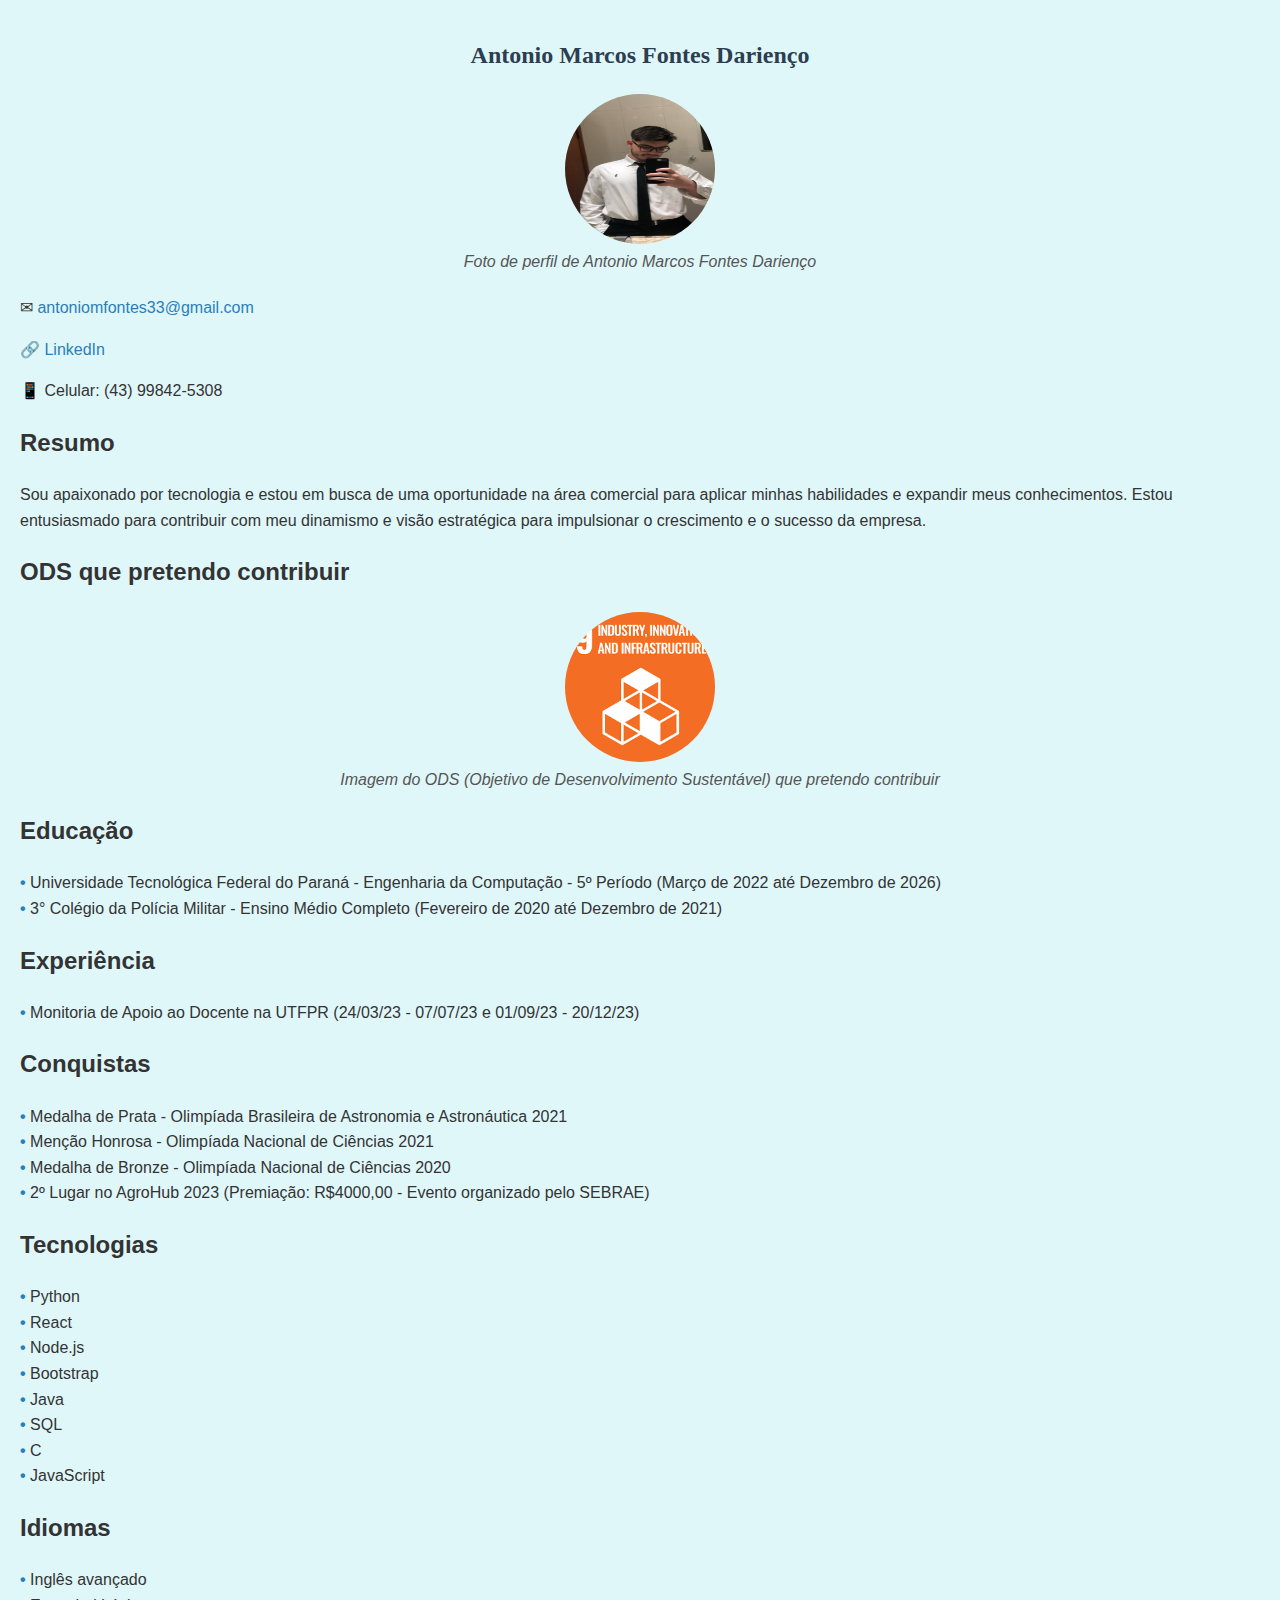
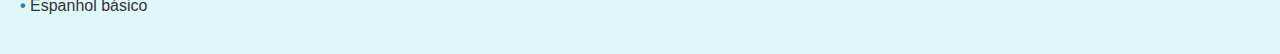
<file: index.html>
<!DOCTYPE html>
<html lang="pt-br">
<head>
    <link rel="stylesheet" href="style.css">
    <meta charset="UTF-8">
    <meta name="viewport" content="width=device-width, initial-scale=1.0">
    <title>Antonio Marcos Fontes Darienço</title>
</head>
<body>

    <h1>Antonio Marcos Fontes Darienço</h1>

    <!-- Foto de perfil -->
    <figure>
        <img src="figs/lindo.jpeg" alt="Foto de perfil de Antonio Marcos" width="150">
        <figcaption>Foto de perfil de Antonio Marcos Fontes Darienço</figcaption>
    </figure>

    <p>
        <span>&#9993;</span> <a href="mailto:antoniomfontes33@gmail.com">antoniomfontes33@gmail.com</a>
    </p>
    <p>
        <span>&#128279;</span> <a href="https://www.linkedin.com/in/antonio-fontes-15a1482b6/" target="_blank">LinkedIn</a>
    </p>
    <p>
        <span>&#128241;</span> Celular: (43) 99842-5308
    </p>

    <h2>Resumo</h2>
    <p>Sou apaixonado por tecnologia e estou em busca de uma oportunidade na área comercial para aplicar minhas habilidades e expandir meus conhecimentos. Estou entusiasmado para contribuir com meu dinamismo e visão estratégica para impulsionar o crescimento e o sucesso da empresa.</p>

    <h2>ODS que pretendo contribuir</h2>

    <!-- Imagem do ODS -->
    <figure>
        <img src="figs/ods.png" alt="Imagem do ODS selecionado" width="200">
        <figcaption>Imagem do ODS (Objetivo de Desenvolvimento Sustentável) que pretendo contribuir</figcaption>
    </figure>

    <h2>Educação</h2>
    <ul>
        <li>Universidade Tecnológica Federal do Paraná - Engenharia da Computação - 5º Período (Março de 2022 até Dezembro de 2026)</li>
        <li>3° Colégio da Polícia Militar - Ensino Médio Completo (Fevereiro de 2020 até Dezembro de 2021)</li>
    </ul>

    <h2>Experiência</h2>
    <ul>
        <li>Monitoria de Apoio ao Docente na UTFPR (24/03/23 - 07/07/23 e 01/09/23 - 20/12/23)</li>
    </ul>

    <h2>Conquistas</h2>
    <ul>
        <li>Medalha de Prata - Olimpíada Brasileira de Astronomia e Astronáutica 2021</li>
        <li>Menção Honrosa - Olimpíada Nacional de Ciências 2021</li>
        <li>Medalha de Bronze - Olimpíada Nacional de Ciências 2020</li>
        <li>2º Lugar no AgroHub 2023 (Premiação: R$4000,00 - Evento organizado pelo SEBRAE)</li>
    </ul>

    <h2>Tecnologias</h2>
    <ul>
        <li>Python</li>
        <li>React</li>
        <li>Node.js</li>
        <li>Bootstrap</li>
        <li>Java</li>
        <li>SQL</li>
        <li>C</li>
        <li>JavaScript</li>
    </ul>

    <h2>Idiomas</h2>
    <ul>
        <li>Inglês avançado</li>
        <li>Espanhol básico</li>
    </ul>

</body>
</html>
</file>
<file: style.css>
/* Estilo para o corpo da página com fundo azul */
body {
    font-family: Arial, sans-serif;
    background-color: #e0f7fa; /* Fundo azul claro */
    color: #333;
    margin: 0;
    padding: 20px;
    line-height: 1.6;
}

/* Estilo para o título principal */
h1 {
    color: #2c3e50;
    font-family: 'Georgia', serif;
    font-weight: bold;
    text-align: center;
    font-size: 24px;
    margin-bottom: 10px;
}

/* Estilo para a seção de perfil */
figure {
    display: flex;
    flex-direction: column;
    align-items: center;
    margin: 20px 0;
}

figure img {
    border-radius: 50%;
    width: 150px;
    height: 150px;
}

figcaption {
    font-style: italic;
    color: #555;
    margin-top: 5px;
}

/* Estilo para seções com fundo branco */
section {
    background-color: #ffffff; /* Fundo branco */
    padding: 15px;
    margin: 10px 0;
    border-radius: 5px;
    box-shadow: 0 2px 5px rgba(0, 0, 0, 0.1);
}

/* Estilo para títulos das seções */
section h2 {
    background-color: #76a0a9;
    color: white;
    padding: 8px;
    font-size: 18px;
    margin: 0 -15px 10px;
    border-radius: 5px;
    text-transform: uppercase;
}

/* Estilo para links */
a {
    color: #2980b9;
    text-decoration: none;
}

a:hover {
    color: #e74c3c;
    text-decoration: underline;
}

/* Estilo para a lista de itens */
ul {
    list-style-type: none;
    padding: 0;
}

ul li {
    padding-left: 1.2em;
    text-indent: -1.2em;
}

ul li:before {
    content: "• ";
    color: #2980b9;
    font-weight: bold;
}

/* Estilo para rodapé */
footer {
    text-align: center;
    font-size: 12px;
    color: #555;
    margin-top: 20px;
}
</file>
